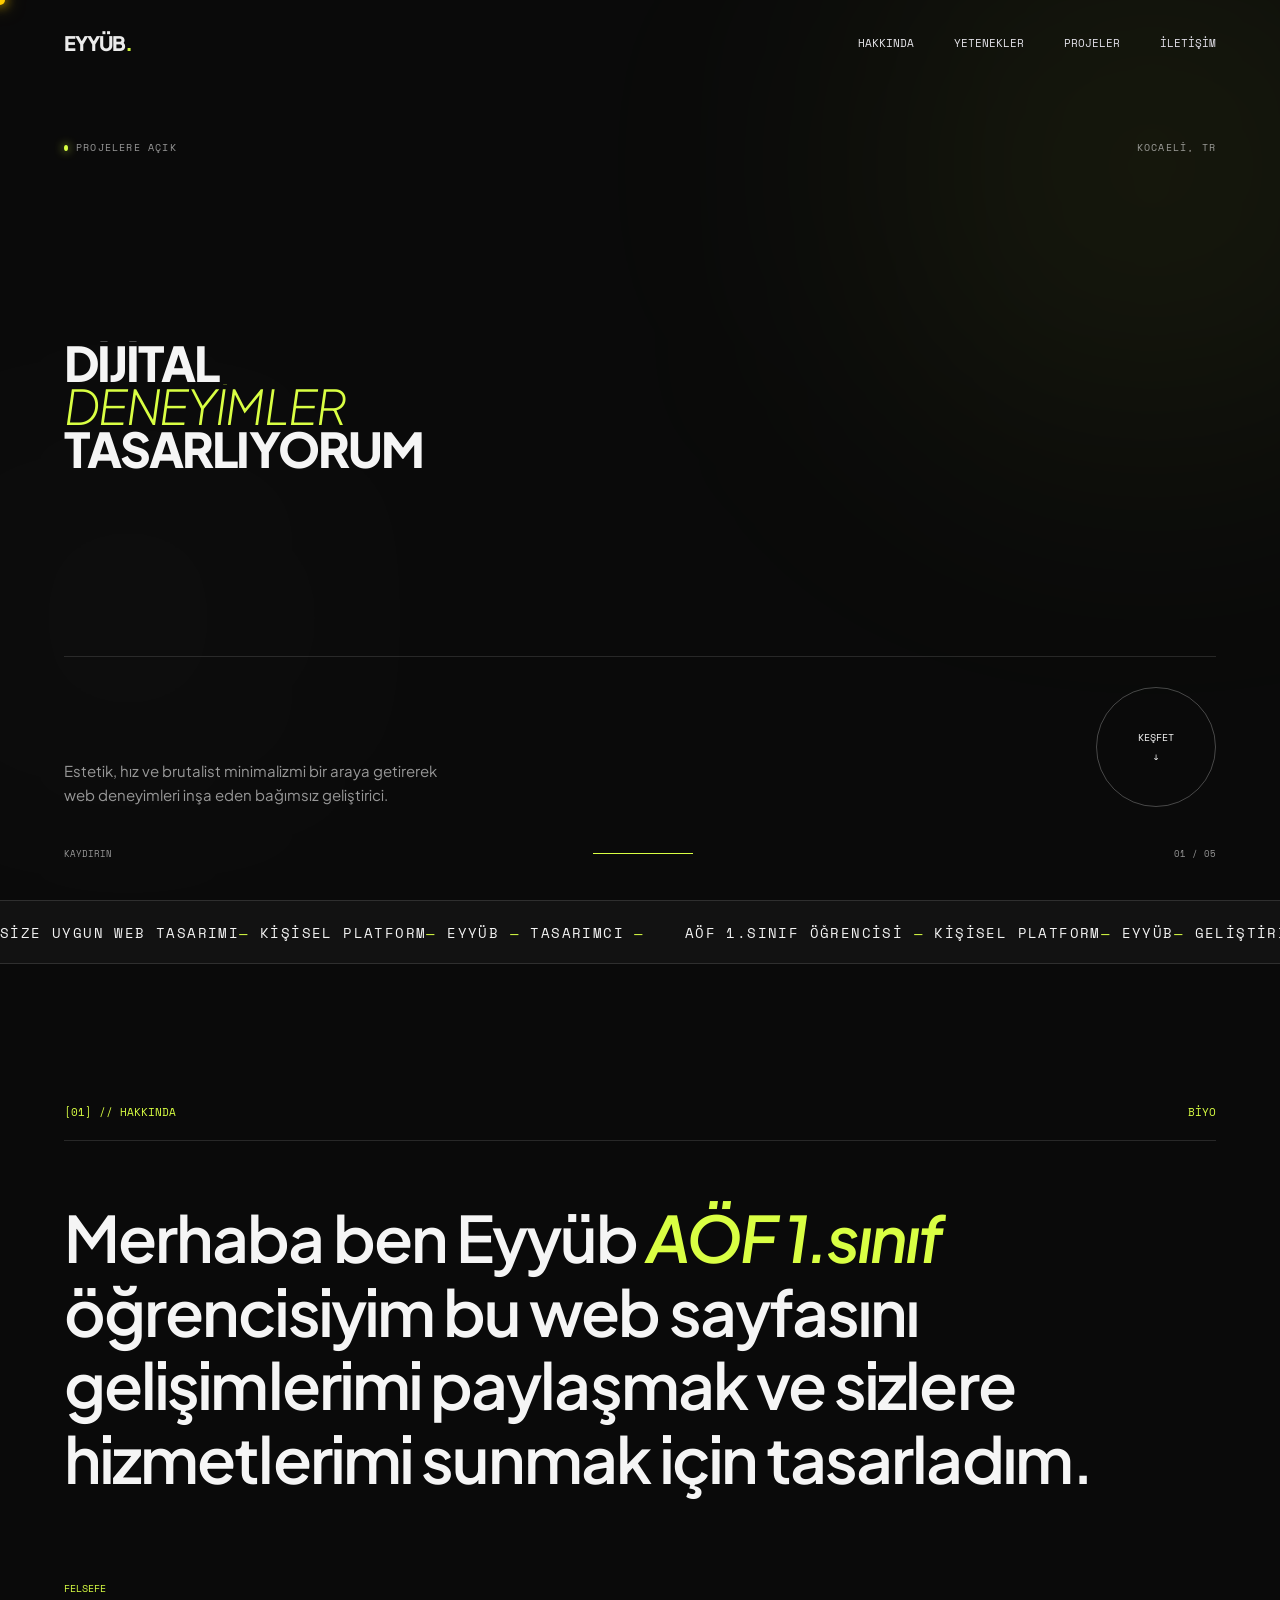
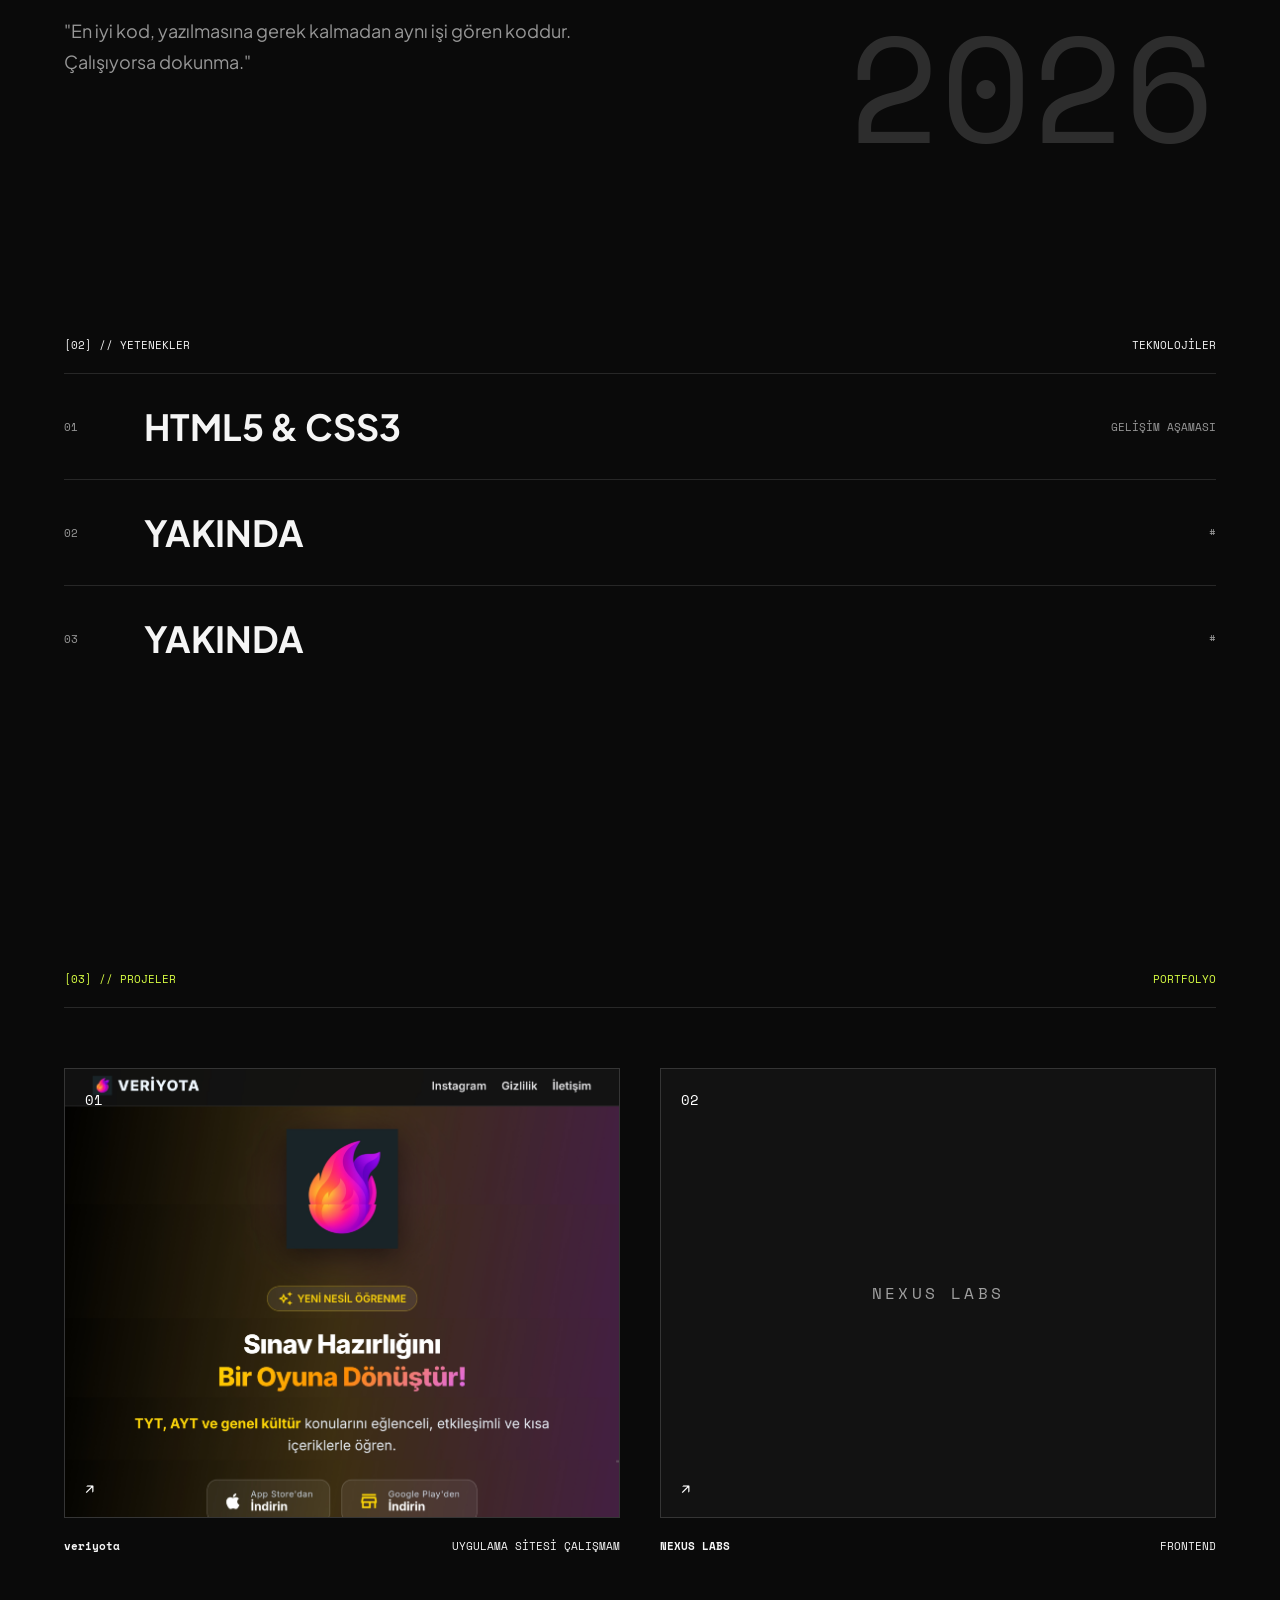
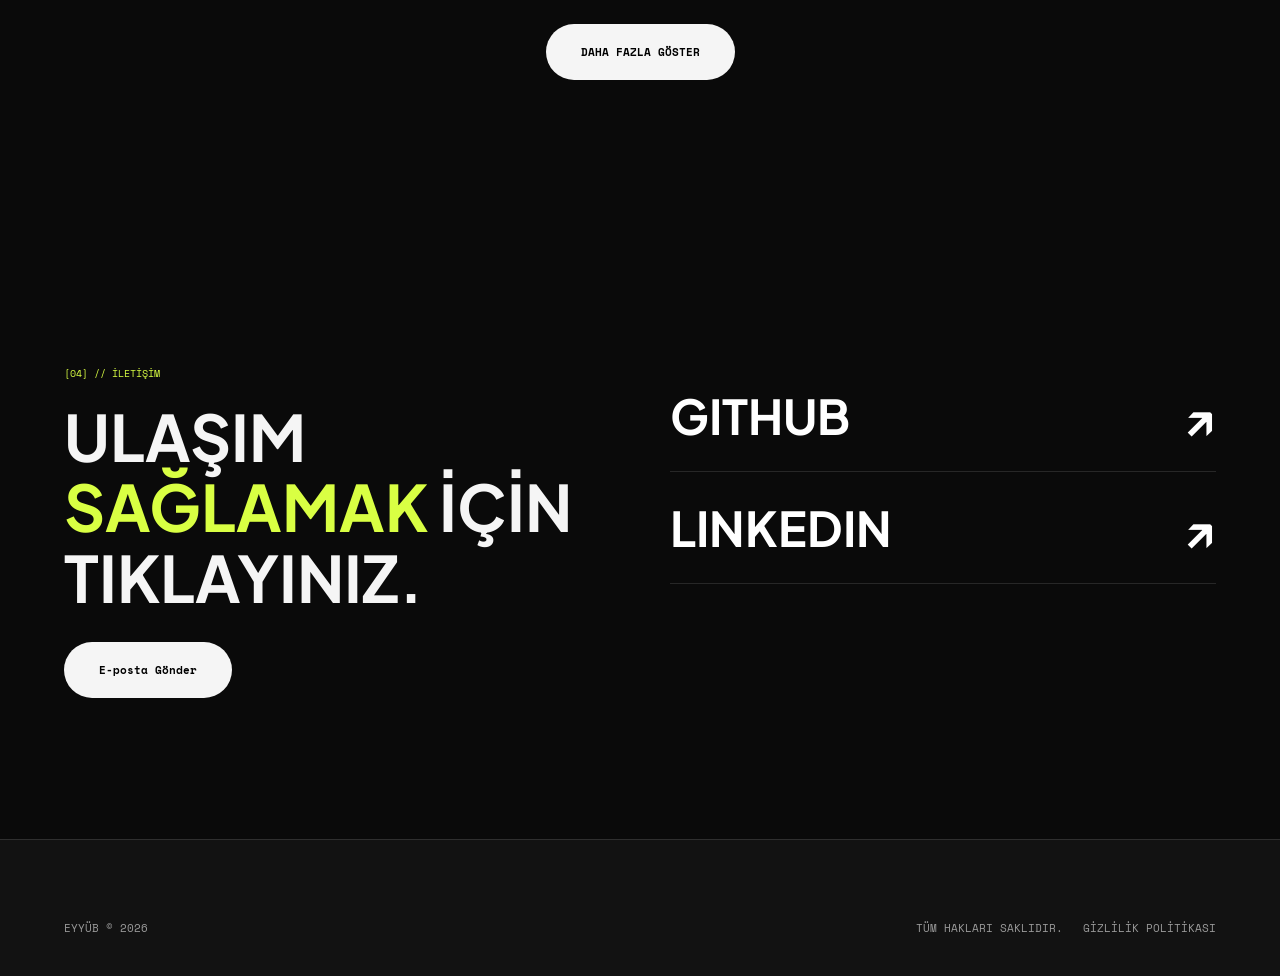
<file: index.html>
<!doctype html>
<html lang="tr">
  <head>
    <meta charset="UTF-8" />
    <meta name="viewport" content="width=device-width, initial-scale=1.0" />
    <title>EYYÜB — Tasarımcı & Geliştirici</title>

    <!-- Google Fonts -->
    <link rel="preconnect" href="https://fonts.googleapis.com" />
    <link rel="preconnect" href="https://fonts.gstatic.com" crossorigin />
    <link
      href="https://fonts.googleapis.com/css2?family=Plus+Jakarta+Sans:wght@300;400;600;800&family=Space+Mono:ital,wght@0,400;0,700;1,400&display=swap"
      rel="stylesheet"
    />

    <!-- CSS Dosyası -->
    <link rel="stylesheet" href="style.css" />
  </head>
  <body>
    <!-- GLOBAL BİLDİRİM BANNER'I (TOAST) -->
    <div id="bildirimKutusu" class="bildirim-kutusu">
      <span id="bildirimMetni">[AĞ] // İNTERNET BAĞLANTISI KESİLDİ</span>
    </div>

    <!-- ÖZEL FARE İMLECİ & YILDIZ IŞIĞI -->
    <div id="cursorIsik" class="cursor-isik"></div>

    <!-- YÜKLEME EKRANI (PRELOADER) -->
    <div id="yuklemeEkrani" class="yukleme-ekrani">
      <div class="yukleme-icerik">
        <span id="yuklemeSayi">00</span>
        <div class="yukleme-bar">
          <div id="yuklemeCizgi"></div>
        </div>
        <p>SAYFA HAZIRLANIYOR</p>
      </div>
    </div>

    <!-- MASAÜSTÜ NAVİGASYON -->
    <header class="ust-bar">
      <a href="#" class="logo">EYYÜB<span>.</span></a>
      <nav class="masaustu-navigasyon">
        <a href="#hakkimda">HAKKINDA</a>
        <a href="#yetenekler">YETENEKLER</a>
        <a href="#projeler">PROJELER</a>
        <a href="#iletisim">İLETİŞİM</a>
      </nav>
      <button id="mobilMenuButon" class="mobil-menu-buton">MENÜ</button>
    </header>

    <!-- MOBİL NAVİGASYON -->
    <div id="mobilNavigasyon" class="mobil-navigasyon">
      <div class="mobil-linkler">
        <a href="#hakkimda">HAKKINDA</a>
        <a href="#yetenekler">YETENEKLER</a>
        <a href="#projeler">PROJELER</a>
        <a href="#iletisim">İLETİŞİM</a>
      </div>
    </div>

    <!-- HERO BÖLÜMÜ -->
    <section class="hero-bolum">
      <div class="hero-ust">
        <div class="durum"><i></i> PROJELERE AÇIK</div>
        <div class="konum">KOCAELİ, TR</div>
      </div>

      <div class="hero-dekor hero-dekor-1"></div>
      <div class="hero-dekor hero-dekor-2"></div>

      <div class="hero-baslik">
        <div class="baslik-satiri">
          <span class="hero-satir">DİJİTAL</span>
        </div>
        <div class="baslik-satiri">
          <span class="hero-satir vurgu">DENEYİMLER</span>
        </div>
        <div class="baslik-satiri">
          <span class="hero-satir">TASARLIYORUM</span>
        </div>
      </div>

      <div class="hero-alt">
        <div class="hero-aciklama">
          <p class="saga-kayan-metin">
            Estetik, hız ve brutalist minimalizmi bir araya getirerek web
            deneyimleri inşa eden bağımsız geliştirici.
          </p>
        </div>
        <a href="#projeler" class="yuvarlak-buton">
          <span>KEŞFET</span>
          <i>↓</i>
        </a>
      </div>

      <div class="asagi-gosterge">
        <span>KAYDIRIN</span>
        <div class="asagi-cizgi"><span></span></div>
        <span>01 / 05</span>
      </div>
    </section>

    <!-- HAREKETLİ ŞERİT (MARQUEE) -->
    <div class="hareketli-serit">
      <div class="serit-icerik">
        <span
          >SİZE UYGUN WEB TASARIMI<i>—</i> KİŞİSEL PLATFORM<i>—</i> EYYÜB
          <i>—</i> TASARIMCI <i>—</i></span
        >
        <span
          >AÖF 1.SINIF ÖĞRENCİSİ <i>—</i> KİŞİSEL PLATFORM<i>—</i> EYYÜB<i>—</i>
          GELİŞTİRİCİ <i>—</i></span
        >
      </div>
    </div>

    <!-- HAKKIMDA BÖLÜMÜ -->
    <section id="hakkimda" class="bölüm">
      <div class="bolum-basligi">
        <span>[01] // HAKKINDA</span>
        <span>BİYO</span>
      </div>
      <div class="buyuk-metin scroll-reveal">
        Merhaba ben Eyyüb <span>AÖF 1.sınıf</span> öğrencisiyim bu web sayfasını
        gelişimlerimi paylaşmak ve sizlere hizmetlerimi sunmak için tasarladım.
      </div>
      <div class="hakkimda-grid">
        <div class="hakkimda-giris scroll-reveal tilt-efekt">
          <span class="etiket">FELSEFE</span>
          <p class="">
            "En iyi kod, yazılmasına gerek kalmadan aynı işi gören koddur.
            Çalışıyorsa dokunma."
          </p>
        </div>
        <div class="hakkimda-numara">
          <span>2026</span>
        </div>
      </div>
    </section>

    <!-- YETENEKLER BÖLÜMÜ -->
    <section id="yetenekler" class="yetenekler">
      <div class="yetenekler-baslik">
        <span>[02] // YETENEKLER</span>
        <span>TEKNOLOJİLER</span>
      </div>
      <div class="yetenek-listesi">
        <div class="yetenek-satiri scroll-reveal tilt-efekt">
          <span>01</span>
          <div>HTML5 & CSS3</div>
          <small>GELİŞİM AŞAMASI</small>
        </div>
        <div class="yetenek-satiri scroll-reveal tilt-efekt">
          <span>02</span>
          <div>YAKINDA</div>
          <small>#</small>
        </div>
        <div class="yetenek-satiri scroll-reveal tilt-efekt">
          <span>03</span>
          <div>YAKINDA</div>
          <small>#</small>
        </div>
      </div>
    </section>

    <!-- PROJELER BÖLÜMÜ -->
    <section id="projeler" class="bölüm">
      <div class="bolum-basligi">
        <span>[03] // PROJELER</span>
        <span>PORTFOLYO</span>
      </div>

      <div class="proje-grid">
        <!-- 01 VERİYOTA -->
        <div
          class="proje-karti gorunur scroll-reveal tilt-efekt"
          data-baslik="VERİYOTA PROJESİ"
          data-aciklama="Veriyota uygulaması için hazırlanmış konsept web tasarımı çalışmasıdır."
          data-site="https://eyyubyasin.github.io/Veriyota-projesi/"
          data-github="https://github.com/eyyubyasin/Veriyota-projesi"
        >
          <div class="proje-gorsel">
            <span class="proje-numara">01</span>
            <span class="proje-resim"><img src="proje1.png" alt="proje 1" /></span>
            <div class="proje-yakinda"></div>
            <span class="proje-ok">↗</span>
          </div>
          <div class="proje-bilgi">
            <h4>veriyota</h4>
            <span>UYGULAMA SİTESİ ÇALIŞMAM</span>
          </div>
        </div>

        <!-- 02 NEXUS LABS -->
        <div
          class="proje-karti gorunur scroll-reveal tilt-efekt"
          data-baslik="NEXUS LABS"
          data-aciklama="Modern ön yüz mimarisi ve arayüz bileşenleri ile geliştirilmiş proje."
          data-site="#"
          data-github="#"
        >
          <div class="proje-gorsel">
            <span class="proje-numara">02</span>
            <div class="proje-yakinda">NEXUS LABS</div>
            <span class="proje-ok">↗</span>
          </div>
          <div class="proje-bilgi">
            <h4>NEXUS LABS</h4>
            <span>FRONTEND</span>
          </div>
        </div>

        <!-- 03 yakında -->
        <div
          class="proje-karti gizli-proje tilt-efekt"
          data-baslik="yakında"
          data-aciklama="Yeni web uygulaması projesi yakında yayınlanacak."
          data-site="#"
          data-github="#"
        >
          <div class="proje-gorsel">
            <span class="proje-numara">03</span>
            <div class="proje-yakinda">yakında</div>
            <span class="proje-ok">↗</span>
          </div>
          <div class="proje-bilgi">
            <h4>yakında</h4>
            <span>APP</span>
          </div>
        </div>

        <!-- 04 yakında -->
        <div
          class="proje-karti gizli-proje tilt-efekt"
          data-baslik="yakında"
          data-aciklama="Hazırlık aşamasında olan yeni proje."
          data-site="#"
          data-github="#"
        >
          <div class="proje-gorsel">
            <span class="proje-numara">04</span>
            <div class="proje-yakinda">yakında</div>
            <span class="proje-ok">↗</span>
          </div>
          <div class="proje-bilgi">
            <h4>yakında</h4>
            <span>yakında</span>
          </div>
        </div>

        <!-- 05 PROJECT -->
        <div
          class="proje-karti gizli-proje tilt-efekt"
          data-baslik="PROJECT"
          data-aciklama="$"
          data-site="#"
          data-github="#"
        >
          <div class="proje-gorsel">
            <span class="proje-numara">05</span>
            <div class="proje-yakinda">yakında</div>
            <span class="proje-ok">↗</span>
          </div>
          <div class="proje-bilgi">
            <h4>PROJECT</h4>
            <span>/</span>
          </div>
        </div>

        <!-- 06 CREATIVE LAB -->
        <div
          class="proje-karti gizli-proje tilt-efekt"
          data-baslik="CREATIVE LAB"
          data-aciklama="UI/UX tasarım ve deneysel web arayüzleri."
          data-site="#"
          data-github="#"
        >
          <div class="proje-gorsel">
            <span class="proje-numara">06</span>
            <div class="proje-yakinda">CREATIVE LAB</div>
            <span class="proje-ok">↗</span>
          </div>
          <div class="proje-bilgi">
            <h4>CREATIVE LAB</h4>
            <span>UI/UX DESIGN</span>
          </div>
        </div>
      </div>

      <!-- Daha Fazla Yükle Butonu -->
      <div class="daha-fazla-container">
        <button id="dahaFazlaBtn" class="daha-fazla-btn">
          DAHA FAZLA GÖSTER
        </button>
      </div>
    </section>

    <!-- İLETİŞİM BÖLÜMÜ -->
    <section id="iletisim" class="bölüm">
      <div class="satis-icerik">
        <div class="scroll-reveal">
          <span class="etiket">[04] // İLETİŞİM</span>
          <h2 class="satis-baslik">
            ULAŞIM <em>SAĞLAMAK</em> İÇİN TIKLAYINIZ.
          </h2>
          <a
            href="mailto:eyyubiletisim@gmail.com?subject=Iletisim%20Formu&body=Merhaba,%20sitenizden%20ulasiyorum."
            class="mail-buton"
          >
            E-posta Gönder
          </a>
        </div>
        <div class="iletisim-linkleri scroll-reveal">
          <a href="https://github.com/eyyubyasin" class="iletisim-link"
            >GITHUB <span>↗</span></a
          >
          <a
            href="https://www.linkedin.com/in/eyy%C3%BCb-yasin-dursun-727663439?utm_source=share_via&utm_content=profile&utm_medium=member_android"
            class="iletisim-link"
            >LINKEDIN <span>↗</span></a
          >
        </div>
      </div>
    </section>

    <!-- FOOTER -->
    <footer class="footer">
      <div class="footer-ust">
        <span>EYYÜB © 2026</span>
        <div class="footer-sag">
          <span>TÜM HAKLARI SAKLIDIR.</span>
          <button id="gizlilikBtn" class="gizlilik-link">
            GİZLİLİK POLİTİKASI
          </button>
        </div>
      </div>
    </footer>

    <!-- PROJE ÖN İZLEME MODAL (TEK VE EN ALTTA) -->
    <div id="projeModal" class="proje-modal-arkaplan">
      <div class="proje-modal-kart">
        <div class="proje-modal-baslik">
          <h3 id="modalProjeBaslik">[PROJECT] // PROJE DETAYI</h3>
          <button id="projeModalKapat" class="proje-kapat-btn">
            &times;
          </button>
        </div>
        <div class="proje-modal-govde">
          <h4>Hakkında</h4>
          <p id="modalProjeAciklama">Proje açıklaması yükleniyor...</p>

          <div class="proje-modal-linkler">
            <a
              id="modalSiteLink"
              href="#"
              target="_blank"
              class="proje-link-btn site-btn"
              >SİTEYE GİT ↗</a
            >
            <a
              id="modalGithubLink"
              href="#"
              target="_blank"
              class="proje-link-btn github-btn"
              >GITHUB ↗</a
            >
          </div>
        </div>
      </div>
    </div>

    <!-- GİZLİLİK MODAL -->
    <div id="gizlilikModal" class="gizlilik-modal-arkaplan">
      <div class="gizlilik-modal-kart">
        <div class="gizlilik-modal-baslik">
          <span>[PRIVACY] // GİZLİLİK BİLDİRİMİ</span>
          <button id="modalKapat" class="gizlilik-kapat-btn">&times;</button>
        </div>
        <div class="gizlilik-modal-govde">
          <p>
            Bu kişisel platform, ziyaretçi gizliliğine ve kişisel verilerin
            korunmasına önem vermektedir.
          </p>

          <h4>1. Veri Toplama ve İletişim</h4>
          <p>
            Sitede yer alan iletişim bağlantıları veya e-posta vasıtasıyla
            paylaştığınız ad, e-posta adresi ve mesaj içerikleri yalnızca
            sizinle iletişim kurmak amacıyla kullanılır.
          </p>

          <h4>2. Çerezler ve Analiz</h4>
          <p>
            Sitede kullanıcı deneyimini artırmak ve temel ziyaretçi
            istatistiklerini anlamak adına anonim analiz araçları veya yerel
            depolama (localStorage) kullanılabilir. Bu veriler hiçbir şekilde
            üçüncü taraf reklam ağlarıyla paylaşılmaz veya satılmaz.
          </p>

          <h4>3. Harici Bağlantılar</h4>
          <p>
            Bu platform GitHub, sosyal medya veya dış projelere yönlendiren
            bağlantılar içerebilir. Yönlendirilen harici sitelerin gizlilik
            politikalarından kendileri sorumludur.
          </p>
          <h4>YARDIM</h4>
          <p>eğer sitenin bir kusuru varsa lütfen<!-- Kopyalanmasını istediğin kelimeye 'kopyala-metin' sınıfı ve data-kopyala niteliği veriyoruz -->
<span class="kopyala-metin" onclick="metniKopyala(this)" style="font-weight: bold;">eyyubiletisim@gmail.com</span>   e-postası ile bilgilendiriniz.</p>
        </div>
      </div>
    </div>

    <!-- JAVASCRIPT KODLARI -->
    <script>
      window.addEventListener("DOMContentLoaded", () => {
        // 1. PRELOADER
        const yuklemeEkrani = document.getElementById("yuklemeEkrani");
        const yuklemeSayi = document.getElementById("yuklemeSayi");
        const yuklemeCizgi = document.getElementById("yuklemeCizgi");

        let sayac = 0;

        const interval = setInterval(() => {
          sayac += Math.floor(Math.random() * 8) + 4;

          if (sayac >= 100) {
            sayac = 100;
            clearInterval(interval);

            setTimeout(() => {
              if (yuklemeEkrani) {
                yuklemeEkrani.style.transform = "translateY(-100%)";
                yuklemeEkrani.style.opacity = "0";

                setTimeout(() => {
                  yuklemeEkrani.style.display = "none";
                }, 800);
              }
            }, 200);
          }

          if (yuklemeSayi)
            yuklemeSayi.textContent = sayac < 10 ? "0" + sayac : sayac;
          if (yuklemeCizgi) yuklemeCizgi.style.width = sayac + "%";
        }, 30);

        // 2. MOBİL MENÜ
        const mobilMenuButon = document.getElementById("mobilMenuButon");
        if (mobilMenuButon) {
          mobilMenuButon.addEventListener("click", () => {
            document.body.classList.toggle("menu-acik");
          });
        }

        document.querySelectorAll(".mobil-linkler a").forEach((link) => {
          link.addEventListener("click", () => {
            document.body.classList.remove("menu-acik");
          });
        });

        // 3. DAHA FAZLA PROJE GÖSTER
        const dahaFazlaBtn = document.getElementById("dahaFazlaBtn");
        const yuklenecekAdet = 3;

        if (dahaFazlaBtn) {
          dahaFazlaBtn.addEventListener("click", () => {
            const gizliProjeler = document.querySelectorAll(
              ".proje-karti.gizli-proje",
            );

            for (
              let i = 0;
              i < yuklenecekAdet && i < gizliProjeler.length;
              i++
            ) {
              gizliProjeler[i].classList.remove("gizli-proje");
              gizliProjeler[i].classList.add("gorunur");
            }

            const kalanGizli = document.querySelectorAll(
              ".proje-karti.gizli-proje",
            );
            if (kalanGizli.length === 0) {
              dahaFazlaBtn.style.display = "none";
            }
          });
        }

        // 4. SCROLLSPY (ÜST MENÜ AKTİF SEÇİCİ)
        const bolumler = document.querySelectorAll("section[id]");
        const navLinkleri = document.querySelectorAll(".masaustu-navigasyon a");

        function aktifMenuyuGuncelle() {
          let mevcutBolumId = "";
          const scrollY = window.scrollY;

          bolumler.forEach((bolum) => {
            const bolumUst = bolum.offsetTop - 150;
            const bolumYukseklik = bolum.offsetHeight;

            if (scrollY >= bolumUst && scrollY < bolumUst + bolumYukseklik) {
              mevcutBolumId = bolum.getAttribute("id");
            }
          });

          navLinkleri.forEach((link) => {
            link.classList.remove("aktif-link");
            if (link.getAttribute("href") === `#${mevcutBolumId}`) {
              link.classList.add("aktif-link");
            }
          });
        }

        // 5. SAĞA KAYAN METİNLER
        const kayanMetinler = document.querySelectorAll(".saga-kayan-metin");

        function metinleriKaydir() {
          const scrollY = window.scrollY;
          kayanMetinler.forEach((metin) => {
            const kaymaMiktari = scrollY * 0.05;
            metin.style.transform = `translateX(${kaymaMiktari}px)`;
          });
        }

        // 6. SCROLL REVEAL (AŞAĞIDAN GELEN ELEMANLAR)
        const revealElemanlar = document.querySelectorAll(".scroll-reveal");
        const revealObserver = new IntersectionObserver(
          (entries) => {
            entries.forEach((entry) => {
              if (entry.isIntersecting) {
                entry.target.classList.add("gorundu");
              }
            });
          },
          { threshold: 0.15 }
        );

        revealElemanlar.forEach((el) => revealObserver.observe(el));

        // SCROLL OLAYLARINI DİNLE
        window.addEventListener("scroll", () => {
          aktifMenuyuGuncelle();
          metinleriKaydir();
        });

        aktifMenuyuGuncelle();

        // 7. YILDIZ KAYMASI VE ÖZEL MOUSE İMLECİ
        const cursorIsik = document.getElementById("cursorIsik");
        const isTouchDevice = window.matchMedia("(pointer: coarse)").matches;

        if (cursorIsik && !isTouchDevice) {
          let sonX = 0;
          let sonY = 0;

          window.addEventListener("mousemove", (e) => {
            const posX = e.clientX;
            const posY = e.clientY;

            cursorIsik.style.left = `${posX}px`;
            cursorIsik.style.top = `${posY}px`;

            const mesafe = Math.hypot(posX - sonX, posY - sonY);
            if (mesafe > 8) {
              yildizOlustur(posX, posY);
              sonX = posX;
              sonY = posY;
            }
          });

          function yildizOlustur(x, y) {
            const yildiz = document.createElement("div");
            yildiz.className = "yildiz-parcacik";

            const boyut = Math.random() * 4 + 3;
            yildiz.style.width = `${boyut}px`;
            yildiz.style.height = `${boyut}px`;

            const sapmaX = (Math.random() - 0.5) * 12;
            const sapmaY = (Math.random() - 0.5) * 12;

            yildiz.style.left = `${x + sapmaX}px`;
            yildiz.style.top = `${y + sapmaY}px`;

            document.body.appendChild(yildiz);

            setTimeout(() => {
              yildiz.remove();
            }, 800);
          }
        }

        // 8. 3D TILT VE FAREYİ TAKİP EDEN ISIK EFEKTİ
        const tiltElemanlari = document.querySelectorAll(".tilt-efekt");

        if (!isTouchDevice) {
          tiltElemanlari.forEach((el) => {
            el.addEventListener("mousemove", (e) => {
              const rect = el.getBoundingClientRect();
              const x = e.clientX - rect.left;
              const y = e.clientY - rect.top;

              const centerX = rect.width / 2;
              const centerY = rect.height / 2;
              const rotateX = ((y - centerY) / centerY) * -6;
              const rotateY = ((x - centerX) / centerX) * 6;

              el.style.transform = `perspective(1000px) rotateX(${rotateX}deg) rotateY(${rotateY}deg) scale3d(1.01, 1.01, 1.01)`;
              el.style.setProperty("--mouse-x", `${x}px`);
              el.style.setProperty("--mouse-y", `${y}px`);
            });

            el.addEventListener("mouseleave", () => {
              el.style.transform = "perspective(1000px) rotateX(0deg) rotateY(0deg) scale3d(1, 1, 1)";
            });
          });
        }
      });

      // GİZLİLİK MODAL KONTROLÜ
      const gizlilikModal = document.getElementById("gizlilikModal");
      const gizlilikBtn = document.getElementById("gizlilikBtn");
      const modalKapat = document.getElementById("modalKapat");

      if (gizlilikBtn && gizlilikModal) {
        gizlilikBtn.addEventListener("click", () => {
          gizlilikModal.style.display = "flex";
        });

        if (modalKapat) {
          modalKapat.addEventListener("click", () => {
            gizlilikModal.style.display = "none";
          });
        }

        window.addEventListener("click", (e) => {
          if (e.target === gizlilikModal) {
            gizlilikModal.style.display = "none";
          }
        });
      }

      // PROJE MODAL KONTROLÜ
      const projeModal = document.getElementById("projeModal");
      const projeModalKapat = document.getElementById("projeModalKapat");
      const modalProjeBaslik = document.getElementById("modalProjeBaslik");
      const modalProjeAciklama = document.getElementById("modalProjeAciklama");
      const modalSiteLink = document.getElementById("modalSiteLink");
      const modalGithubLink = document.getElementById("modalGithubLink");

      document.addEventListener("click", (e) => {
        const kart = e.target.closest(".proje-karti");

        if (kart) {
          const baslik = kart.getAttribute("data-baslik") || "PROJE DETAYI";
          const aciklama =
            kart.getAttribute("data-aciklama") ||
            "Bu proje için henüz açıklama eklenmedi.";
          const site = kart.getAttribute("data-site") || "#";
          const github = kart.getAttribute("data-github") || "#";

          if (modalProjeBaslik)
            modalProjeBaslik.textContent = `[PROJECT] // ${baslik}`;
          if (modalProjeAciklama) modalProjeAciklama.textContent = aciklama;
          if (modalSiteLink) modalSiteLink.href = site;
          if (modalGithubLink) modalGithubLink.href = github;

          if (projeModal) {
            projeModal.style.display = "flex";
            document.body.style.overflow = "hidden";
          }
        }
      });

      if (projeModalKapat) {
        projeModalKapat.addEventListener("click", (e) => {
          e.stopPropagation();
          if (projeModal) {
            projeModal.style.display = "none";
            document.body.style.overflow = "auto";
          }
        });
      }

      window.addEventListener("click", (e) => {
        if (e.target === projeModal) {
          projeModal.style.display = "none";
          document.body.style.overflow = "auto";
        }
      });

      // SAĞ TIK VE F12 KORUMASI
      document.addEventListener("contextmenu", (e) => {
        e.preventDefault();
      });

      document.addEventListener("keydown", (e) => {
        if (e.key === "F12") e.preventDefault();
        if (e.ctrlKey && e.shiftKey && (e.key === "I" || e.key === "i")) e.preventDefault();
        if (e.ctrlKey && e.shiftKey && (e.key === "J" || e.key === "j")) e.preventDefault();
        if (e.ctrlKey && e.shiftKey && (e.key === "C" || e.key === "c")) e.preventDefault();
        if (e.ctrlKey && (e.key === "U" || e.key === "u")) e.preventDefault();
      });

      // GÜVENLİK, AĞ VE HATA YÖNETİM SİSTEMİ
      const bildirimKutusu = document.getElementById("bildirimKutusu");
      const bildirimMetni = document.getElementById("bildirimMetni");
      let bildirimZamanlayici = null;

      function bildirimGoster(mesaj, tur = "basari", sure = 4000) {
        if (!bildirimKutusu || !bildirimMetni) return;

        clearTimeout(bildirimZamanlayici);

        bildirimMetni.textContent = mesaj;
        bildirimKutusu.className = "bildirim-kutusu aktif " + tur;

        if (sure > 0) {
          bildirimZamanlayici = setTimeout(() => {
            bildirimKutusu.classList.remove("aktif");
          }, sure);
        }
      }

      window.addEventListener("offline", () => {
        bildirimGoster("[AĞ] // İNTERNET BAĞLANTISI KESİLDİ", "hata", 0);
      });

      window.addEventListener("online", () => {
        bildirimGoster("[AĞ] // BAĞLANTI YENİDEN SAĞLANDI", "basari", 3000);
      });

      if (!navigator.onLine) {
        bildirimGoster("[AĞ] // ÇEVRİMDIŞI MODDA ÇALIŞILIYOR", "hata", 0);
      }

      if ('connection' in navigator) {
        const conn = navigator.connection;
        if (conn.effectiveType === '2g' || conn.saveData) {
          bildirimGoster("[SİSTEM] // YAVAŞ BAĞLANTI ALGILANDI", "hata", 5000);
        }
      }

      window.addEventListener("error", (e) => {
        console.error("Yakalanamayan Hata:", e.error);
        bildirimGoster("[SİSTEM HATASI] // BİR BİLEŞEN YÜKLENEMEDİ", "hata", 4000);
      });

      window.addEventListener("unhandledrejection", (e) => {
        console.error("Asenkron Hata:", e.reason);
        bildirimGoster("[VERİ HATASI] // İŞLEM TAMAMLANALAMADI", "hata", 4000);
      });

      document.addEventListener("dragstart", (e) => {
        if (e.target.tagName === "IMG") {
          e.preventDefault();
        }
      });
      function metniKopyala(element) {
    const metin = element.innerText;
    
    // Metni panoya kopyala
    navigator.clipboard.writeText(metin).then(() => {
        // Görsel geri bildirim (Kopyalandı efekti)
        const orijinalMetin = element.innerText;
        element.innerText = "Kopyalandı! ✓";
        element.style.backgroundColor = "#ffcc00";
        element.style.color = "#000000";

        // 1.5 saniye sonra eski haline döndür
        setTimeout(() => {
            element.innerText = orijinalMetin;
            element.style.backgroundColor = "rgba(255, 204, 0, 0.15)";
            element.style.color = "#ffcc00";
        }, 1500);
    });
}
    </script>
  </body>
</html>
</file>
<file: style.css>
/* =============================================================
   DEĞİŞKENLER VE TEMEL SIFIRLAMA
   ============================================================= */
:root {
    --arka-plan: #0a0a0a;
    --arka-plan-2: #121212;
    --beyaz: #f5f5f5;
    --beyaz-soluk: rgba(245, 245, 245, 0.6);
    --siyah: #000000;
    --vurgu: #d9ff43;
    --cizgi: rgba(255, 255, 255, 0.12);
    --cizgi-acik: rgba(255, 255, 255, 0.25);
    
    --font-ana: 'Plus Jakarta Sans', -apple-system, sans-serif;
    --font-mono: 'Space Mono', monospace;
    
    --kenar: clamp(20px, 5vw, 80px);
    --gecis: cubic-bezier(0.16, 1, 0.3, 1);
}

*, *::before, *::after {
    margin: 0;
    padding: 0;
    box-sizing: border-box;
}

html {
    background-color: var(--arka-plan);
    color: var(--beyaz);
    font-family: var(--font-ana);
    overflow-x: hidden;
    scroll-behavior: smooth;
}

body {
    overflow-x: hidden;
}

section {
    scroll-margin-top: 80px;
}

a {
    color: inherit;
    text-decoration: none;
}

/* =============================================================
   YÜKLEME EKRANI (PRELOADER)
   ============================================================= */
.yukleme-ekrani {
    position: fixed;
    inset: 0;
    background: var(--siyah);
    z-index: 9999;
    display: flex;
    justify-content: center;
    align-items: center;
    transition: transform 0.8s var(--gecis), opacity 0.8s var(--gecis);
}

.yukleme-icerik {
    display: flex;
    flex-direction: column;
    align-items: center;
    gap: 20px;
}

.yukleme-icerik span {
    font-family: var(--font-mono);
    font-size: clamp(60px, 10vw, 120px);
    font-weight: 700;
    color: var(--vurgu);
}

.yukleme-bar {
    width: 200px;
    height: 2px;
    background: var(--cizgi);
    position: relative;
    overflow: hidden;
}

#yuklemeCizgi {
    position: absolute;
    left: 0;
    top: 0;
    height: 100%;
    width: 0%;
    background: var(--vurgu);
    transition: width 0.1s linear;
}

.yukleme-icerik p {
    font-family: var(--font-mono);
    font-size: 10px;
    letter-spacing: 0.2em;
    color: var(--beyaz-soluk);
}

/* =============================================================
   NAVİGASYON
   ============================================================= */
.ust-bar {
    position: fixed;
    top: 0;
    left: 0;
    width: 100%;
    padding: 30px var(--kenar);
    display: flex;
    justify-content: space-between;
    align-items: center;
    z-index: 100;
    mix-blend-mode: difference;
}

.logo {
    font-weight: 800;
    font-size: 20px;
    letter-spacing: -0.05em;
}

.logo span {
    color: var(--vurgu);
}

.masaustu-navigasyon {
    display: flex;
    gap: 40px;
    font-family: var(--font-mono);
    font-size: 11px;
}

.masaustu-navigasyon a {
    transition: color 0.3s ease;
}

.masaustu-navigasyon a:hover,
.masaustu-navigasyon a.aktif-link {
    color: var(--vurgu, #d9ff43) !important;
}

.mobil-menu-buton {
    display: none;
    background: none;
    border: none;
    color: var(--beyaz);
    font-family: var(--font-mono);
    font-size: 12px;
    cursor: pointer;
}

.mobil-menu-buton:hover {
    color: #ffcc00;
    transition: 0.8s;
}

.mobil-navigasyon {
    position: fixed;
    inset: 0;
    background: var(--siyah);
    z-index: 90;
    display: flex;
    align-items: center;
    justify-content: center;
    opacity: 0;
    pointer-events: none;
    transition: opacity 0.4s var(--gecis);
}

body.menu-acik .mobil-navigasyon {
    opacity: 1;
    pointer-events: all;
}

.mobil-linkler {
    display: flex;
    flex-direction: column;
    gap: 20px;
    text-align: center;
    font-size: 32px;
    font-weight: 800;
}

/* =============================================================
   HERO BÖLÜMÜ
   ============================================================= */
.hero-bolum {
    min-height: 100vh;
    padding: 140px var(--kenar) 40px;
    display: flex;
    flex-direction: column;
    justify-content: space-between;
    position: relative;
}

.hero-ust {
    display: flex;
    justify-content: space-between;
    font-family: var(--font-mono);
    font-size: 10px;
    letter-spacing: 0.12em;
    color: var(--beyaz-soluk);
}

.durum {
    display: flex;
    align-items: center;
    gap: 8px;
}

.durum i {
    width: 4px;
    height: 6px;
    border-radius: 50%;
    background: var(--vurgu);
    box-shadow: 0 0 10px var(--vurgu);
}

.hero-dekor {
    position: absolute;
    border-radius: 50%;
    filter: blur(140px);
    pointer-events: none;
    z-index: -1;
}

.hero-dekor-1 {
    width: 40vw;
    height: 40vw;
    background: rgba(217, 255, 67, 0.08);
    top: -10%;
    right: -10%;
}

.hero-dekor-2 {
    width: 30vw;
    height: 30vw;
    background: rgba(255, 255, 255, 0.03);
    bottom: 10%;
    left: -5%;
}

.hero-baslik {
    margin: auto 0;
    padding: 40px 0;
}

.baslik-satiri {
    overflow: hidden;
}

.hero-satir {
    display: block;
    font-size: clamp(48px, 11vw, 160px);
    font-weight: 800;
    line-height: 0.9;
    letter-spacing: -0.05em;
    text-transform: uppercase;
}

.hero-satir.vurgu {
    color: var(--vurgu);
    font-style: italic;
    font-weight: 250;
}

.hero-alt {
    display: flex;
    justify-content: space-between;
    align-items: flex-end;
    gap: 30px;
    border-top: 1px solid var(--cizgi);
    padding-top: 30px;
}

.hero-aciklama p {
    max-width: 380px;
    font-size: 15px;
    color: var(--beyaz-soluk);
    line-height: 1.6;
}
    /* Mobilde uzun başlıkların taşmasını ve M harfinin kesilmesini önlemeye yarar kod */
    .hero-satir {
        font-size: clamp(26px, 7vw, 48px) !important;
        letter-spacing: -0.04em;
        white-space: nowrap;
    }


.yuvarlak-buton {
    width: 120px;
    height: 120px;
    border-radius: 50%;
    border: 1px solid var(--cizgi-acik);
    display: flex;
    flex-direction: column;
    justify-content: center;
    align-items: center;
    font-family: var(--font-mono);
    font-size: 10px;
    gap: 5px;
    transition: all 0.3s ease;
}

.yuvarlak-buton:hover {
    background: #d1cfc8;
    color: #000000;
    border-color: #d1d1d1;
    box-shadow: 0 0 20px rgba(109, 108, 106, 0.4);
    transform: translateY(-2px);
}

.asagi-gosterge {
    display: flex;
    align-items: center;
    justify-content: space-between;
    font-family: var(--font-mono);
    font-size: 9px;
    color: var(--beyaz-soluk);
    margin-top: 40px;
}

.asagi-cizgi {
    width: 100px;
    height: 1px;
    background: var(--cizgi);
    position: relative;
    overflow: hidden;
}

.asagi-cizgi span {
    position: absolute;
    inset: 0;
    background: var(--vurgu);
    animation: kayanCizgi 2s infinite var(--gecis);
}

@keyframes kayanCizgi {
    0% { transform: translateX(-100%); }
    100% { transform: translateX(100%); }
}

/* =============================================================
   HAREKETLİ ŞERİT & BÖLÜMLER
   ============================================================= */
.hareketli-serit {
    border-top: 1px solid var(--cizgi);
    border-bottom: 1px solid var(--cizgi);
    padding: 20px 0;
    overflow: hidden;
    white-space: nowrap;
    background: var(--arka-plan-2);
}

.serit-icerik {
    display: inline-flex;
    gap: 40px;
    align-items: center;
    animation: marquee 25s linear infinite;
}

.serit-icerik span {
    font-family: var(--font-mono);
    font-size: 14px;
    letter-spacing: 0.1em;
}

.serit-icerik i {
    color: var(--vurgu);
    font-style: normal;
}

@keyframes marquee {
    0% { transform: translateX(0); }
    100% { transform: translateX(-50%); }
}

.bölüm {
    padding: 140px var(--kenar);
}

.bolum-basligi {
    display: flex;
    justify-content: space-between;
    font-family: var(--font-mono);
    font-size: 11px;
    color: var(--vurgu);
    border-bottom: 1px solid var(--cizgi);
    padding-bottom: 20px;
    margin-bottom: 60px;
}

.buyuk-metin {
    font-size: clamp(28px, 5vw, 64px);
    font-weight: 600;
    line-height: 1.15;
    letter-spacing: -0.03em;
    max-width: 1100px;
    margin-bottom: 80px;
}

.buyuk-metin span {
    color: var(--vurgu);
    font-style: italic;
}

.hakkimda-grid {
    display: grid;
    grid-template-columns: 1fr 1fr;
    gap: 60px;
}

.hakkimda-giris p {
    font-size: 18px;
    color: var(--beyaz-soluk);
    line-height: 1.7;
    margin-top: 20px;
}

.etiket {
    font-family: var(--font-mono);
    font-size: 10px;
    color: var(--vurgu);
}

.hakkimda-numara {
    display: flex;
    flex-direction: column;
    justify-content: flex-end;
    align-items: flex-end;
    font-family: var(--font-mono);
    opacity: 0.15;
    font-size: clamp(60px, 12vw, 150px);
}

.yetenekler {
    padding: 0 var(--kenar) 140px;
}

.yetenekler-baslik {
    display: flex;
    justify-content: space-between;
    font-family: var(--font-mono);
    font-size: 11px;
    margin-bottom: 20px;
}

.yetenek-satiri {
    display: grid;
    grid-template-columns: 80px 1fr auto;
    padding: 30px 0;
    border-top: 1px solid var(--cizgi);
    align-items: center;
    font-size: clamp(18px, 3vw, 36px);
    font-weight: 700;
}

.yetenek-satiri span,
.yetenek-satiri small {
    font-family: var(--font-mono);
    font-size: 11px;
    color: var(--beyaz-soluk);
    font-weight: 400;
}

/* =============================================================
   PROJELER
   ============================================================= */
.proje-grid {
    display: grid;
    grid-template-columns: repeat(auto-fit, minmax(320px, 1fr));
    gap: 40px;
    margin-top: 60px;
}

.proje-karti {
    display: flex;
    flex-direction: column;
    gap: 20px;
    cursor: pointer;
}

.proje-gorsel {
    width: 100%;
    height: 450px;
   object-fit:cover;
    aspect-ratio: 4/3;
    position: relative;
    display: flex;
    justify-content: center;
    align-items: center;
    background-color: #121212;
    border: 1px solid rgba(255, 255, 255, 0.15);
    overflow: hidden;
}

.proje-numara {
    position: absolute;
    top: 20px;
    left: 20px;
    font-family: var(--font-mono, monospace);
    font-size: 14px;
    color: #ffffff;
}

.proje-yakinda {
    font-family: var(--font-mono, monospace);
    font-size: 16px;
    letter-spacing: 0.2em;
    color: #a0a0a0;
    text-transform: uppercase;
}

.proje-ok {
    position: absolute;
    bottom: 20px;
    left: 20px;
    font-size: 16px;
    color: #ffffff;
    transition: transform 0.3s ease;
}

.proje-karti:hover .proje-ok {
    transform: translate(3px, -3px);
}

.proje-bilgi {
    display: flex;
    justify-content: space-between;
    align-items: flex-end;
    font-family: var(--font-mono);
    font-size: 11px;
}

.proje-karti.gizli-proje {
    display: none;
    opacity: 0;
    transform: translateY(20px);
}

.proje-karti.gorunur {
    display: flex;
    animation: kartAcalim 0.4s forwards;
}

@keyframes kartAcalim {
    to {
        opacity: 1;
        transform: translateY(0);
    }
}

/* =============================================================
   MODAL (PROJE & GİZLİLİK) STİLLERİ
   ============================================================= */
.proje-modal-arkaplan,
.gizlilik-modal-arkaplan {
    display: none;
    position: fixed;
    top: 0;
    left: 0;
    width: 100%;
    height: 100%;
    background-color: rgba(0, 0, 0, 0.85);
    backdrop-filter: blur(8px);
    z-index: 99999;
    justify-content: center;
    align-items: center;
    padding: 20px;
}

.proje-modal-kart,
.gizlilik-modal-kart {
    background: var(--arka-plan-2, #121212);
    border: 1px solid var(--cizgi, #333);
    width: 100%;
    max-width: 500px;
    padding: 25px;
    color: var(--beyaz-soluk, #ccc);
    font-family: var(--font-mono, monospace);
    box-shadow: 0 10px 30px rgba(0,0,0,0.6);
    animation: modalGel 0.3s ease-out forwards;
}

@keyframes modalGel {
    from { opacity: 0; transform: translateY(-15px); }
    to { opacity: 1; transform: translateY(0); }
}

.proje-modal-baslik,
.gizlilik-modal-baslik {
    display: flex;
    justify-content: space-between;
    align-items: center;
    border-bottom: 1px solid var(--cizgi, #333);
    padding-bottom: 12px;
    margin-bottom: 15px;
    color: var(--beyaz, #ffffff);
}

.proje-modal-baslik h3 {
    margin: 0;
    font-size: 13px;
    letter-spacing: 1px;
}

.proje-kapat-btn,
.gizlilik-kapat-btn {
    background: none;
    border: none;
    color: var(--beyaz-soluk, #ccc);
    font-size: 24px;
    cursor: pointer;
    line-height: 1;
    padding: 5px 10px;
    position: relative;
    z-index: 999;
    transition: color 0.2s ease;
}

.proje-kapat-btn:hover,
.gizlilik-kapat-btn:hover {
    color: #ffffff;
}

.proje-modal-govde h4,
.gizlilik-modal-govde h4 {
    color: var(--beyaz, #ffffff);
    margin: 10px 0 5px 0;
    font-size: 12px;
}

.proje-modal-govde p {
    font-size: 12px;
    line-height: 1.6;
    margin-bottom: 25px;
}

.gizlilik-modal-govde {
    max-height: 55vh;
    overflow-y: auto;
    font-size: 11px;
    line-height: 1.6;
}

.proje-modal-linkler {
    display: flex;
    gap: 12px;
}

.proje-link-btn {
    flex: 1;
    text-align: center;
    padding: 10px 15px;
    font-size: 11px;
    font-weight: bold;
    text-decoration: none;
    border: 1px solid var(--cizgi, #444);
    transition: all 0.3s ease;
}

.site-btn {
    background-color: var(--beyaz, #ffffff);
    color: #000000;
}

.site-btn:hover { background-color: #e0e0e0; }

.github-btn {
    background-color: transparent;
    color: var(--beyaz, #ffffff);
}

.github-btn:hover {
    border-color: var(--beyaz, #ffffff);
    background-color: rgba(255, 255, 255, 0.05);
}

/* Butonlar */
.daha-fazla-container {
    text-align: center;
    margin-top: 40px;
}

.daha-fazla-btn,
.mail-buton {
    display: inline-flex;
    align-items: center;
    gap: 15px;
    background: var(--beyaz);
    color: var(--siyah);
    padding: 20px 35px;
    border-radius: 100px;
    font-family: var(--font-mono);
    font-size: 11px;
    font-weight: 700;
    margin-top: 30px;
    transition: transform 0.3s ease, background 0.3s ease;
    border: none;
    cursor: pointer;
}

.daha-fazla-btn:hover,
.mail-buton:hover {
    background: var(--vurgu);
    transform: translateY(-3px);
}

.daha-fazla-btn:active,
.mail-buton:active {
    background-color: #ffcc00;
}

/* İletişim ve Footer */
.satis-icerik {
    display: grid;
    grid-template-columns: 1fr 1fr;
    gap: 60px;
}

.satis-baslik {
    font-size: clamp(32px, 5vw, 64px);
    line-height: 1.1;
    margin-top: 20px;
}

.satis-baslik em {
    color: var(--vurgu);
    font-style: normal;
}

.iletisim-link {
    display: flex;
    justify-content: space-between;
    padding: 25px 0;
    border-bottom: 1px solid var(--cizgi);
    font-size: clamp(24px, 4vw, 48px);
    font-weight: 700;
    background: linear-gradient(to right, #ffcc00 50%, #ffffff 50%);
    background-size: 200% 100%;
    background-position: 100% 0;
    background-clip: text;
    -webkit-background-clip: text;
    -webkit-text-fill-color: transparent;
    transition: background-position 0.4s ease;
}

.iletisim-link:hover {
    background-position: 0 0;
}

.footer {
    padding: 80px var(--kenar) 40px;
    border-top: 1px solid var(--cizgi);
    background: var(--arka-plan-2);
}

.footer-ust {
    display: flex;
    justify-content: space-between;
    align-items: center;
    font-family: var(--font-mono);
    font-size: 11px;
    color: var(--beyaz-soluk);
}

.footer-sag {
    display: flex;
    align-items: center;
    gap: 20px;
}

.gizlilik-link {
    background: none;
    border: none;
    color: var(--beyaz-soluk);
    font-family: var(--font-mono);
    font-size: 11px;
    cursor: pointer;
    transition: color 0.3s ease;
    padding: 0;
    text-transform: uppercase;
}

.gizlilik-link:hover {
    color: var(--beyaz, #ffffff);
    text-decoration: underline;
}

/* MOBİL UYUMLULUK */
@media (max-width: 768px) {
    .masaustu-navigasyon { display: none; }
    .mobil-menu-buton { display: block; }
    .hakkimda-grid, .satis-icerik { grid-template-columns: 1fr; }
    .hakkimda-numara { display: none; }
    .yetenek-satiri { grid-template-columns: 40px 1fr auto; }

    /* Mobilde uzun başlıkların taşmasını ve M harfinin kesilmesini önler */
    .hero-satir {
        font-size: clamp(32px, 8.5vw, 64px);
        word-break: normal;
        overflow: visible;
    }
}


/* =============================================================
   GÜVENLİK & UYARI BİLDİRİM KUTUSU (TOAST)
   ============================================================= */
.bildirim-kutusu {
  position: fixed;
  bottom: 30px;
  right: 30px;
  background-color: var(--arka-plan-2, #121212);
  border: 1px solid var(--vurgu, #d9ff43);
  color: var(--beyaz, #ffffff);
  padding: 15px 25px;
  font-family: var(--font-mono, monospace);
  font-size: 11px;
  letter-spacing: 0.1em;
  z-index: 100000;
  display: flex;
  align-items: center;
  gap: 12px;
  box-shadow: 0 10px 30px rgba(0, 0, 0, 0.8);
  transform: translateY(150%);
  opacity: 0;
  transition: transform 0.4s cubic-bezier(0.16, 1, 0.3, 1), opacity 0.4s ease;
  pointer-events: none;
}

.bildirim-kutusu.aktif {
  transform: translateY(0);
  opacity: 1;
  pointer-events: all;
}

.bildirim-kutusu.hata {
  border-color: #ff4d4d;
  color: #ff4d4d;
}

.bildirim-kutusu.basari {
  border-color: var(--vurgu, #d9ff43);
  color: var(--vurgu, #d9ff43);
}

@media (max-width: 768px) {
  .bildirim-kutusu {
    left: 20px;
    right: 20px;
    bottom: 20px;
    text-align: center;
    justify-content: center;
  }
}

/* =============================================================
   SCROLL VE METİN EFEKTLERİ STİLLERİ
   ============================================================= */
.scroll-reveal {
  opacity: 0;
  transform: translateY(30px);
  transition: opacity 0.8s var(--gecis, cubic-bezier(0.16, 1, 0.3, 1)), 
              transform 0.8s var(--gecis, cubic-bezier(0.16, 1, 0.3, 1));
  will-change: opacity, transform;
}

.scroll-reveal.gorundu {
  opacity: 1;
  transform: translateY(0);
}

.saga-kayan-metin {
  display: inline-block;
  will-change: transform;
  transition: transform 0.1s linear;
}

/* =============================================================
   3D TILT VE NEON ISIK TAKİBİ STİLLERİ
   ============================================================= */
.tilt-efekt {
  transform-style: preserve-3d;
  transition: transform 0.15s ease-out;
  position: relative;
  overflow: hidden;
}

.tilt-efekt::before {
  content: "";
  position: absolute;
  inset: 0;
  background: radial-gradient(
    500px circle at var(--mouse-x, 50%) var(--mouse-y, 50%),
    rgba(217, 255, 67, 0.14),
    transparent 50%
  );
  opacity: 0;
  transition: opacity 0.3s ease;
  pointer-events: none;
  z-index: 2;
}

.tilt-efekt:hover::before {
  opacity: 1;
}

/* =============================================================
   YILDIZ IŞIĞI VE ÖZEL MOUSE İMLECİ STİLLERİ
   ============================================================= */
@media (pointer: fine) {
    body, a, button, .proje-karti, .yuvarlak-buton {
        cursor: none !important;
    }
}

.cursor-isik {
    width: 10px;
    height: 10px;
    background-color: #ffcc00;
    border-radius: 50%;
    position: fixed;
    top: 0;
    left: 0;
    pointer-events: none;
    z-index: 999999;
    transform: translate(-50%, -50%);
    box-shadow: 0 0 12px #ffcc00, 0 0 20px rgba(255, 204, 0, 0.6);
    transition: width 0.2s, height 0.2s, background-color 0.2s;
}

.yildiz-parcacik {
    position: fixed;
    pointer-events: none;
    z-index: 999998;
    border-radius: 50%;
    background-color: #ffcc00;
    box-shadow: 0 0 8px #ffcc00, 0 0 14px rgba(255, 204, 0, 0.8);
    transform: translate(-50%, -50%);
    animation: yildizKayma 0.8s ease-out forwards;
}

@keyframes yildizKayma {
    0% {
        opacity: 1;
        transform: translate(-50%, -50%) scale(1) translateY(0);
    }
    100% {
        opacity: 0;
        transform: translate(-50%, -50%) scale(0.1) translateY(15px);
    }
}

@media (pointer: coarse) {
    .cursor-isik, .yildiz-parcacik {
        display: none !important;
    }
}
/* Proje Resim Düzenlemesi */
.proje-resim {
    width: 100%;
    height: 100%;
    display: block;
}

.proje-resim img {
    width: 100%;
    height: 100%;
    object-fit: cover; /* Resmi kutuya kırpıp tam oturtur */
    object-position: center;
    display: block;
}
</file>
